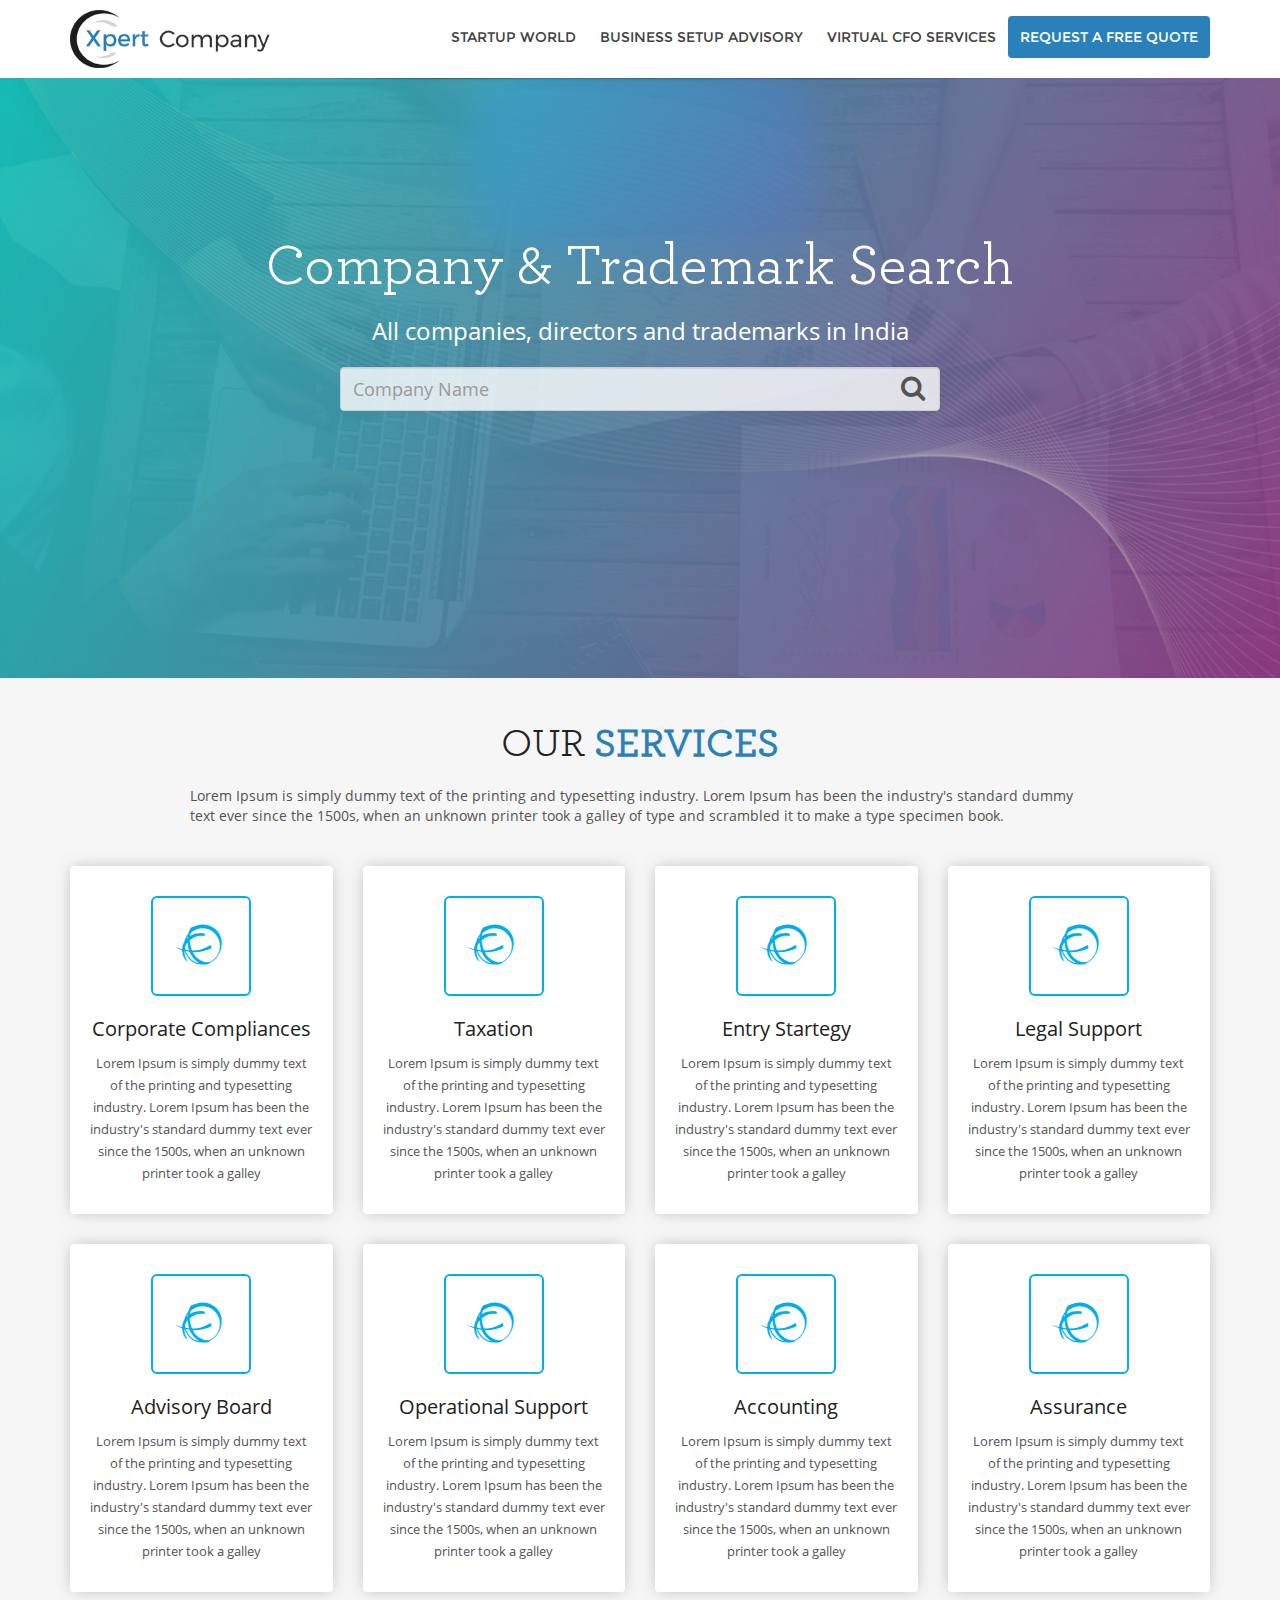
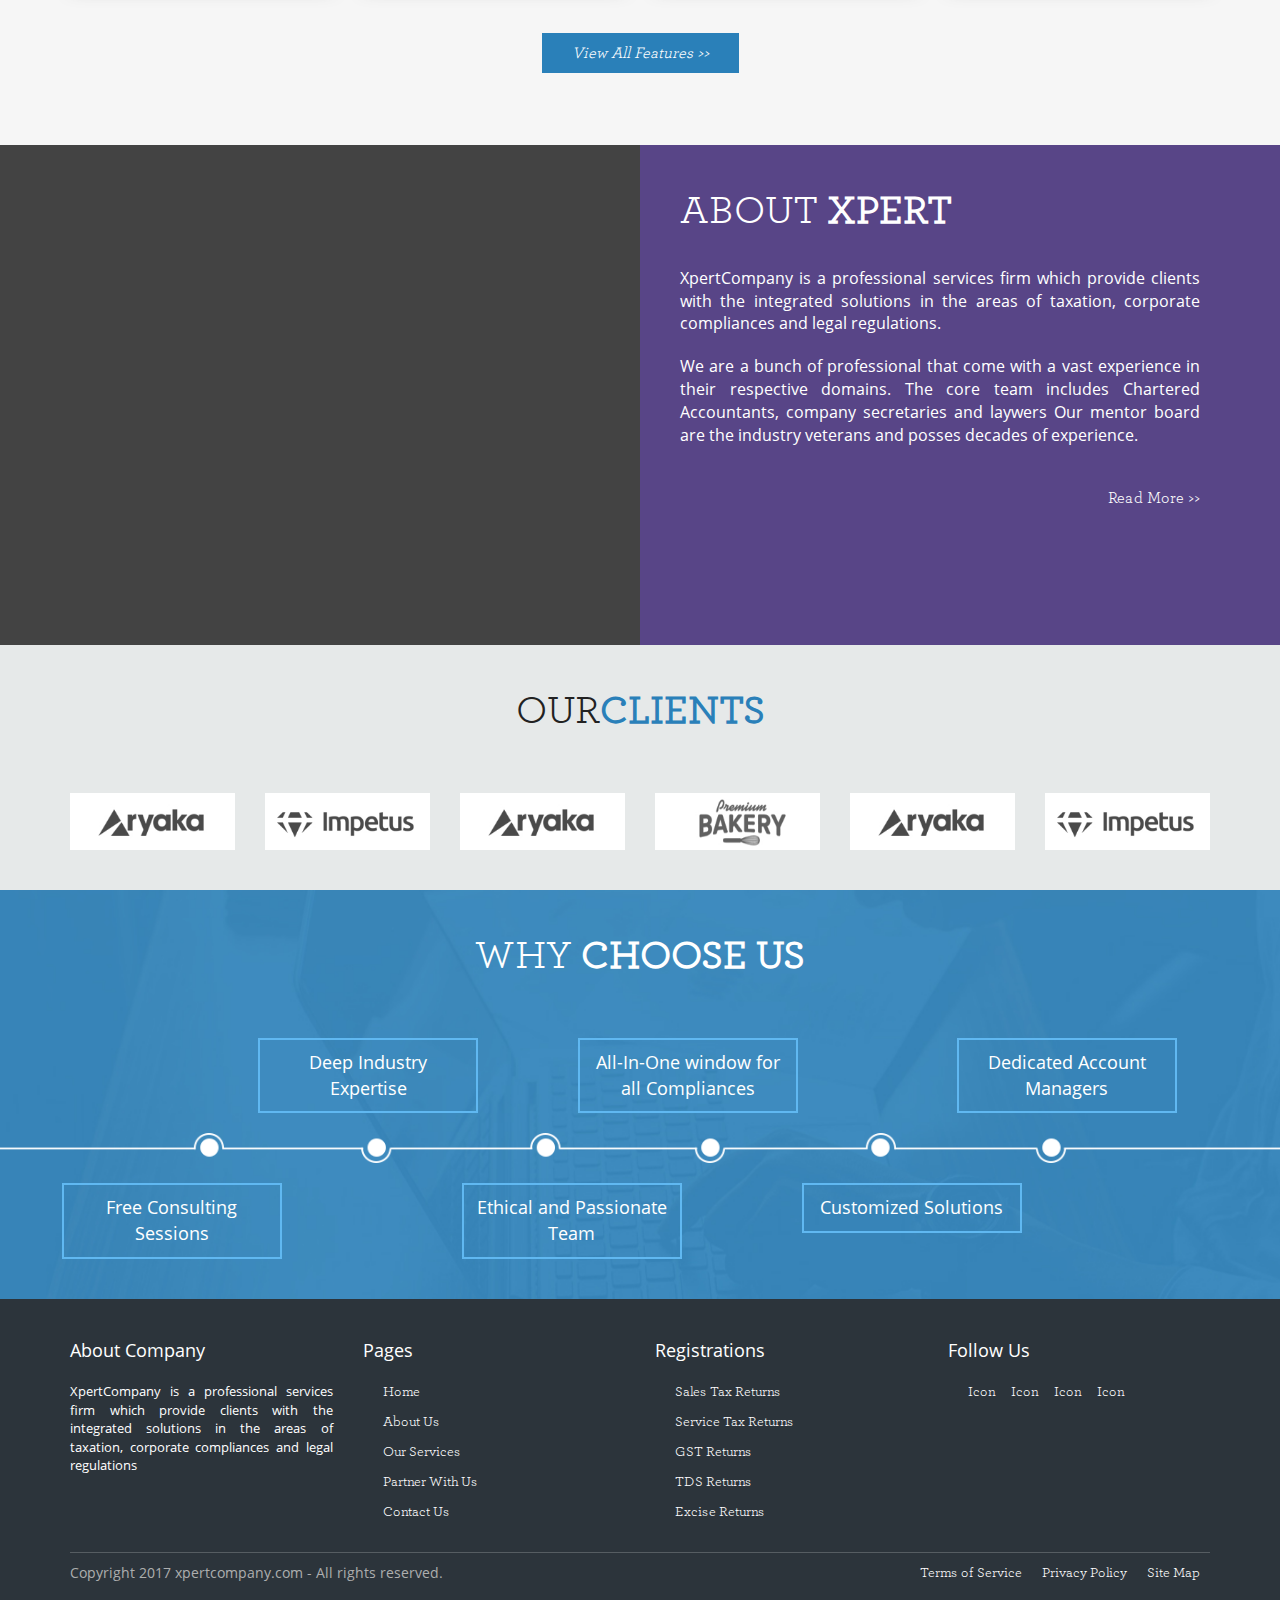
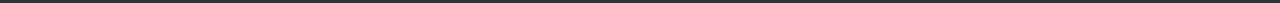
<file: index.html>
<!DOCTYPE html>
<html>

<head>
    <meta charset="utf-8">
    <meta http-equiv="X-UA-Compatible" content="IE=edge">
    <title>xpertcompany</title>
    <meta name="viewport" content="width=device-width, initial-scale=1">
    <link rel="stylesheet" href="https://maxcdn.bootstrapcdn.com/bootstrap/3.3.7/css/bootstrap.min.css">
    <link rel="stylesheet" href="https://maxcdn.bootstrapcdn.com/font-awesome/4.7.0/css/font-awesome.min.css">
    <script src="https://ajax.googleapis.com/ajax/libs/jquery/3.2.1/jquery.min.js"></script>
    <script src="https://maxcdn.bootstrapcdn.com/bootstrap/3.3.7/js/bootstrap.min.js"></script>
    
    <link rel="stylesheet" href="css/style.css">
    <link rel="stylesheet" href="css/fonts.css">
</head>

<body>
    <header>
        <div class="container">
            <div class="row">
                <div class="col-xs-9 col-sm-3 col-md-3">
                    <div class="logo">
                          <a href="index.html"><img src="images/logo-1.png"></a>
                    </div>
                </div>
                <div class="col-xs-3 col-sm-9 col-md-9">
                    <nav>
                        <ul>
                            <li><a href="#" class="request_quote">Request A Free Quote</a></li>
                            <li><a href="#">Virtual CFO Services</a></li>
                             <li><a href="#">Business Setup Advisory</a></li>
                            <li><a href="inner_page.html">Startup World</a></li>
                           
                            
                            
                        </ul>
                    </nav>
                </div>
            </div>
        </div>
    </header>
    <div class="main_banner banner_bg">
        <div class="container">
            <div class="banner_content_main">
                <div class="banner_content">
                    <h1>Company & Trademark Search</h1>
                    <h3>All companies, directors and trademarks in India</h3>
                    <div class="search_container">
                        <div class="search_midle">
                            <div class="form-group">
                                <input type="text" class="form-control search_input" placeholder="Company Name">
                                <button type="button" class="search_btn"><i class="fa fa-search" aria-hidden="true"></i>
</button>
                            </div>
                        </div>
                    </div>
                </div>
            </div>
        </div>
    </div>
    <div class="service_section">
        <div class="container">
            <div class="home_heading">
                <h2>Our <strong>Services</strong></h2>
                <span>Lorem Ipsum is simply dummy text of the printing and typesetting industry. Lorem Ipsum has been the industry's standard dummy text ever since the 1500s, when an unknown printer took a galley of type and scrambled it to make a type specimen book. </span>

            </div>
            <div class="row">
                <div class="col-xs-12 col-sm-4 col-md-3">
                    <div class="home_service_box">
                        <div class="service_icon">
                            <span><i class="fa fa-ravelry" aria-hidden="true"></i>
</span>
                        </div>
                        <h3>Corporate Compliances</h3>
                        <p>Lorem Ipsum is simply dummy text of the printing and typesetting industry. Lorem Ipsum has been the industry's standard dummy text ever since the 1500s, when an unknown printer took a galley</p>
                        <a href="#">Learn More</a>
                    </div>
                </div>
                <div class="col-xs-12 col-sm-4 col-md-3">
                    <div class="home_service_box">
                        <div class="service_icon">
                            <span><i class="fa fa-ravelry" aria-hidden="true"></i>
</span>
                        </div>
                        <h3>Taxation</h3>
                        <p>Lorem Ipsum is simply dummy text of the printing and typesetting industry. Lorem Ipsum has been the industry's standard dummy text ever since the 1500s, when an unknown printer took a galley</p>
                        <a href="#">Learn More</a>
                    </div>
                </div>
                <div class="col-xs-12 col-sm-4 col-md-3">
                    <div class="home_service_box">
                        <div class="service_icon">
                            <span><i class="fa fa-ravelry" aria-hidden="true"></i>
</span>
                        </div>
                        <h3>Entry Startegy</h3>
                        <p>Lorem Ipsum is simply dummy text of the printing and typesetting industry. Lorem Ipsum has been the industry's standard dummy text ever since the 1500s, when an unknown printer took a galley</p>
                        <a href="#">Learn More</a>
                    </div>
                </div>
                <div class="col-xs-12 col-sm-4 col-md-3">
                    <div class="home_service_box">
                        <div class="service_icon">
                            <span><i class="fa fa-ravelry" aria-hidden="true"></i>
</span>
                        </div>
                        <h3>Legal Support</h3>
                        <p>Lorem Ipsum is simply dummy text of the printing and typesetting industry. Lorem Ipsum has been the industry's standard dummy text ever since the 1500s, when an unknown printer took a galley</p>
                        <a href="#">Learn More</a>
                    </div>
                </div>
                <div class="col-xs-12 col-sm-4 col-md-3">
                    <div class="home_service_box">
                        <div class="service_icon">
                            <span><i class="fa fa-ravelry" aria-hidden="true"></i>
</span>
                        </div>
                        <h3>Advisory Board</h3>
                        <p>Lorem Ipsum is simply dummy text of the printing and typesetting industry. Lorem Ipsum has been the industry's standard dummy text ever since the 1500s, when an unknown printer took a galley</p>
                        <a href="#">Learn More</a>
                    </div>
                </div>
                <div class="col-xs-12 col-sm-4 col-md-3">
                    <div class="home_service_box">
                        <div class="service_icon">
                            <span><i class="fa fa-ravelry" aria-hidden="true"></i>
</span>
                        </div>
                        <h3>Operational Support</h3>
                        <p>Lorem Ipsum is simply dummy text of the printing and typesetting industry. Lorem Ipsum has been the industry's standard dummy text ever since the 1500s, when an unknown printer took a galley</p>
                        <a href="#">Learn More</a>
                    </div>
                </div>
                <div class="col-xs-12 col-sm-4 col-md-3">
                    <div class="home_service_box">
                        <div class="service_icon">
                            <span><i class="fa fa-ravelry" aria-hidden="true"></i>
</span>
                        </div>
                        <h3>Accounting</h3>
                        <p>Lorem Ipsum is simply dummy text of the printing and typesetting industry. Lorem Ipsum has been the industry's standard dummy text ever since the 1500s, when an unknown printer took a galley</p>
                        <a href="#">Learn More</a>
                    </div>
                </div>
                <div class="col-xs-12 col-sm-4 col-md-3">
                    <div class="home_service_box">
                        <div class="service_icon">
                            <span><i class="fa fa-ravelry" aria-hidden="true"></i>
</span>
                        </div>
                        <h3>Assurance</h3>
                        <p>Lorem Ipsum is simply dummy text of the printing and typesetting industry. Lorem Ipsum has been the industry's standard dummy text ever since the 1500s, when an unknown printer took a galley</p>
                        <a href="#">Learn More</a>
                    </div>
                </div>
            </div>
            <div class="row">
                <div class="col-xs-12">
                    <div class="all_features">
                        <a href="#">View All Features >></a>
                    </div>
                </div>
            </div>
        </div>
    </div>
    <div class="home_about_section">
        <div class="col-xs-12 col-sm-6 col-md-6 no_padding_left no_padding_right">
            <div class="about_video_home">
               <iframe width="420" height="500px" src="https://www.youtube.com/embed/0lJFbIVNC2M" frameborder="0" allowfullscreen>
</iframe>

            </div>

        </div>
        <div class="col-xs-12 col-sm-6 col-md-6 no_padding_left no_padding_right">
            <div class="about_content_home">
                <h2>About <strong>XPERT</strong></h2>
                <p>XpertCompany is a professional services firm which provide clients with the integrated solutions in the areas of taxation, corporate compliances and legal regulations. </p>
                <p>We are a bunch of professional that come with a vast experience in their respective domains. The core team includes Chartered Accountants, company secretaries and laywers Our mentor board are the industry veterans and posses decades of experience. </p>
                
                <a href="#"> Read More >></a>
            </div>
        </div>
    </div>
    <div class="our_clients">
        <div class="container">
            <div class="home_heading">
                <h2>Our<strong>Clients</strong></h2>
            </div>
            <div class="row">
                <div class="col-xs-12 col-sm-2">
                    <div class="home_client">
                        <img src="images/cl3.jpg">
                    </div>
                </div>
                <div class="col-xs-12 col-sm-2">
                    <div class="home_client">
                      <img src="images/cl2.jpg">
                    </div>
                </div>
                <div class="col-xs-12 col-sm-2">
                    <div class="home_client">
                        <img src="images/cl3.jpg">
                    </div>
                </div>
                <div class="col-xs-12 col-sm-2">
                    <div class="home_client">
                       <img src="images/cl4.jpg">
                    </div>
                </div>
                <div class="col-xs-12 col-sm-2">
                    <div class="home_client">
                        <img src="images/cl3.jpg">
                    </div>
                </div>
                <div class="col-xs-12 col-sm-2">
                    <div class="home_client">
                      <img src="images/cl2.jpg">
                    </div>
                </div>
            </div>
        </div>
    </div>
    <div class="why_choose">
        <div class="container">
            <div class="home_heading white_text">
                <h2>Why <strong>Choose US</strong></h2>
            </div>
        </div>
        <div class="col-xs-12 col-sm-4 col-md-5">
            <div class="choose_content_top">
               Deep Industry Expertise</div>
        </div>
        <div class="col-xs-12 col-sm-4 col-md-3">
            <div class="choose_content_top">
                All-In-One window for all Compliances</div>
        </div>
        <div class="col-xs-12 col-sm-4 col-md-4">
            <div class="choose_content_top_last">
                Dedicated Account Managers</div>
        </div>
        <div class="choose_img">
            <img src="images/choose_line.png">
        </div>
        <div class="col-xs-12 col-sm-4 col-md-4">
            <div class="choose_content_bottom">
              Free Consulting Sessions</div>
        </div>
        <div class="col-xs-12 col-sm-4 col-md-3">
            <div class="choose_content_bottom_second">
                Ethical and Passionate Team</div>
        </div>
        <div class="col-xs-12 col-sm-4 col-md-5">
            <div class="choose_content_bottom_last">
               Customized Solutions</div>
        </div>

    </div>
    <footer>
        <div class="container">
            <div class="row">
                <div class="col-xs-12 col-sm-3">
                    <div class="about_footer">
                        <h3>About Company</h3>
                        <p>XpertCompany is a professional services firm which provide clients with the integrated solutions in the areas of taxation, corporate compliances and legal regulations</p>
                    </div>
                </div>
                <div class="col-xs-12 col-sm-3">
                    <div class="about_footer">
                        <h3>Pages</h3>
                        <ul>
                            <li><a href="#">Home</a></li>
                            <li><a href="#">About Us</a></li>
                            <li><a href="#">Our Services</a></li>
                            <li><a href="#">Partner With Us</a></li>
                            <li><a href="#">Contact Us</a></li>
                        </ul>

                    </div>
                </div>
                <div class="col-xs-12 col-sm-3">
                    <div class="about_footer">
                        <h3>Registrations</h3>
                        <ul>
                            <li><a href="#">Sales Tax Returns</a></li>
                            <li><a href="#">Service Tax Returns</a></li>
                            <li><a href="#">GST Returns</a></li>
                            <li><a href="#">TDS Returns</a></li>
                            <li><a href="#">Excise Returns</a></li>
                        </ul>

                    </div>
                </div>
 <div class="col-xs-12 col-sm-3">
                <div class="footer_social">
                    <h3>Follow Us</h3>
                    <ul>
                        <li><a href="#">Icon</a></li>
                        <li><a href="#">Icon</a></li>
                        <li><a href="#">Icon</a></li>
                        <li><a href="#">Icon</a></li>
                    </ul>

                </div>
            </div>
            </div>
<div class="footer_copyright">
            <div class="row">
                <div class="col-xs-12 col-sm-6">
                    <p>Copyright 2017 xpertcompany.com - All rights reserved.</p>
                </div>
                <div class="col-xs-12 col-sm-6">
                   <a href="#">Site Map</a>
                    <a href="#">Privacy Policy</a>
                    <a href="#">Terms of Service</a>
                </div>

            </div>

        </div>
           
        </div>
        

    </footer>
<style>
    .about_video_home iframe{
        height: 500px;
    width: 100% !important;
    }
    
    </style>
</body>

</html>
</file>
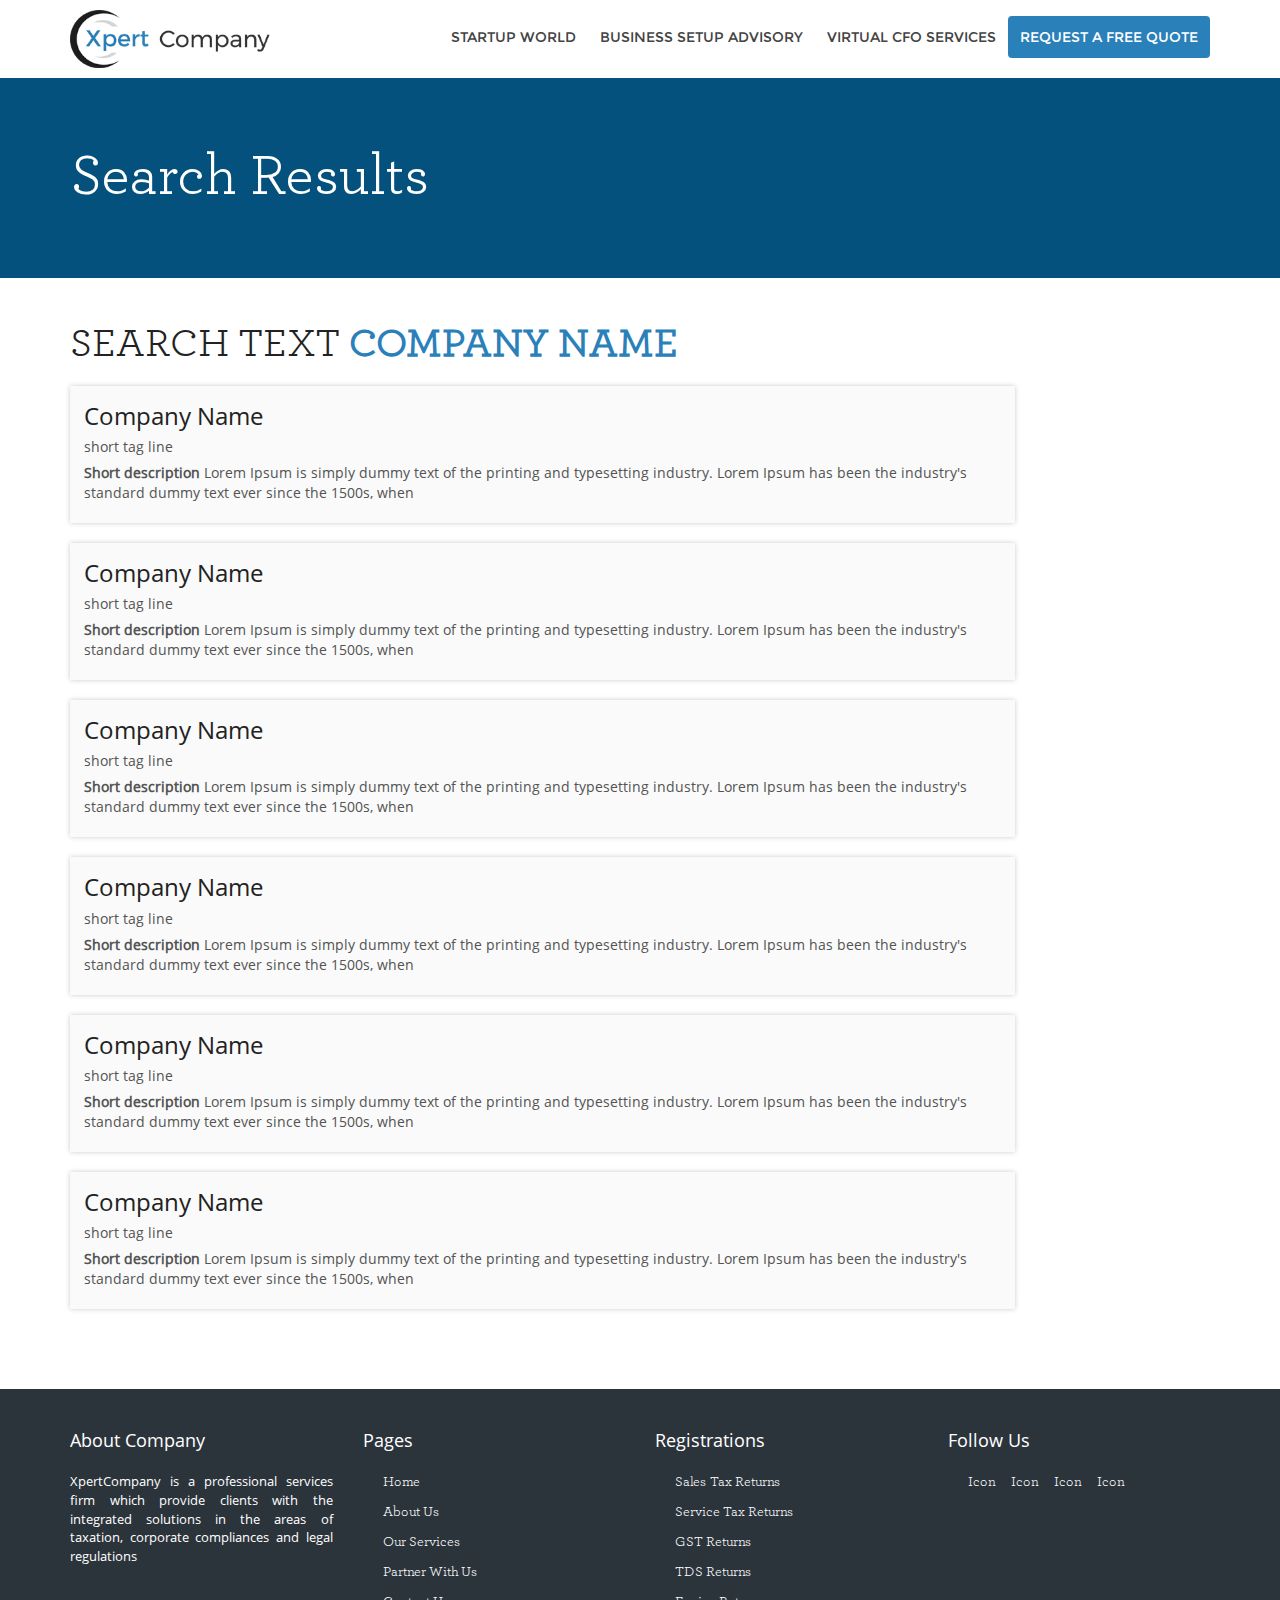
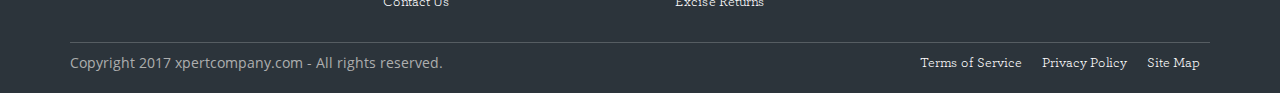
<file: contact-us.html>
<!DOCTYPE html>
<html>

<head>
    <meta charset="utf-8">
    <meta http-equiv="X-UA-Compatible" content="IE=edge">
    <title>xpertcompany</title>
    <meta name="viewport" content="width=device-width, initial-scale=1">
    <link rel="stylesheet" href="https://maxcdn.bootstrapcdn.com/bootstrap/3.3.7/css/bootstrap.min.css">
    <link rel="stylesheet" href="https://maxcdn.bootstrapcdn.com/font-awesome/4.7.0/css/font-awesome.min.css">
    <script src="https://ajax.googleapis.com/ajax/libs/jquery/3.2.1/jquery.min.js"></script>
    <script src="https://maxcdn.bootstrapcdn.com/bootstrap/3.3.7/js/bootstrap.min.js"></script>

    <link rel="stylesheet" href="css/style.css">
    <link rel="stylesheet" href="css/fonts.css">
</head>

<body>
    <header>
        <div class="container">
            <div class="row">
                <div class="col-xs-9 col-sm-3 col-md-3">
                    <div class="logo">
                        <a href="index.html"><img src="images/logo-1.png"></a>
                    </div>
                </div>
                <div class="col-xs-3 col-sm-9 col-md-9">
                    <nav>
                        <ul>
                            <li><a href="#" class="request_quote">Request A Free Quote</a></li>
                            <li><a href="#">Virtual CFO Services</a></li>
                            <li><a href="#">Business Setup Advisory</a></li>
                            <li><a href="inner_page.html">Startup World</a></li>



                        </ul>
                    </nav>

                </div>

            </div>

        </div>
    </header>
    <div class="inner_banner">
        <div class="container">
            <div class="banner_content_main">
                <div class="banner_content">
                    <h2>Search Results</h2>
                </div>
            </div>
        </div>
    </div>
    <div class="inner_body_main">


        <div class="container">
            <div class="inner_heading_left">
                <h2>Search Text <strong>Company Name</strong></h2>
            </div>
            <div class="row">
                <div class="col-xs-12 col-sm-10">
                    <div class="search_not_found" style="display:none;">Sorry, no company found your search. Please try again.</div>
                    <div class="search_result_list">
                        <ul>
                            <li>
                                <h3>Company Name</h3>
                                <span>short tag line</span>
                                <p><strong>Short description</strong> Lorem Ipsum is simply dummy text of the printing and typesetting industry. Lorem Ipsum has been the industry's standard dummy text ever since the 1500s, when</p>

                            </li>
                            <li>
                                <h3>Company Name</h3>
                                <span>short tag line</span>
                                <p><strong>Short description</strong> Lorem Ipsum is simply dummy text of the printing and typesetting industry. Lorem Ipsum has been the industry's standard dummy text ever since the 1500s, when</p>

                            </li>
                            <li>
                                <h3>Company Name</h3>
                                <span>short tag line</span>
                                <p><strong>Short description</strong> Lorem Ipsum is simply dummy text of the printing and typesetting industry. Lorem Ipsum has been the industry's standard dummy text ever since the 1500s, when</p>

                            </li>
                            <li>
                                <h3>Company Name</h3>
                                <span>short tag line</span>
                                <p><strong>Short description</strong> Lorem Ipsum is simply dummy text of the printing and typesetting industry. Lorem Ipsum has been the industry's standard dummy text ever since the 1500s, when</p>

                            </li>
                            <li>
                                <h3>Company Name</h3>
                                <span>short tag line</span>
                                <p><strong>Short description</strong> Lorem Ipsum is simply dummy text of the printing and typesetting industry. Lorem Ipsum has been the industry's standard dummy text ever since the 1500s, when</p>

                            </li>
                            <li>
                                <h3>Company Name</h3>
                                <span>short tag line</span>
                                <p><strong>Short description</strong> Lorem Ipsum is simply dummy text of the printing and typesetting industry. Lorem Ipsum has been the industry's standard dummy text ever since the 1500s, when</p>

                            </li>


                        </ul>


                    </div>
                </div>

            </div>

        </div>
    </div>
    <footer>
        <div class="container">
            <div class="row">
                <div class="col-xs-12 col-sm-3">
                    <div class="about_footer">
                        <h3>About Company</h3>
                        <p>XpertCompany is a professional services firm which provide clients with the integrated solutions in the areas of taxation, corporate compliances and legal regulations </p>
                    </div>
                </div>
                <div class="col-xs-12 col-sm-3">
                    <div class="about_footer">
                        <h3>Pages</h3>
                        <ul>
                            <li><a href="#">Home</a></li>
                            <li><a href="#">About Us</a></li>
                            <li><a href="#">Our Services</a></li>
                            <li><a href="#">Partner With Us</a></li>
                            <li><a href="#">Contact Us</a></li>
                        </ul>

                    </div>
                </div>
                <div class="col-xs-12 col-sm-3">
                    <div class="about_footer">
                        <h3>Registrations</h3>
                        <ul>
                            <li><a href="#">Sales Tax Returns</a></li>
                            <li><a href="#">Service Tax Returns</a></li>
                            <li><a href="#">GST Returns</a></li>
                            <li><a href="#">TDS Returns</a></li>
                            <li><a href="#">Excise Returns</a></li>
                        </ul>

                    </div>
                </div>
                <div class="col-xs-12 col-sm-3">
                    <div class="footer_social">
                        <h3>Follow Us</h3>
                        <ul>
                            <li><a href="#">Icon</a></li>
                            <li><a href="#">Icon</a></li>
                            <li><a href="#">Icon</a></li>
                            <li><a href="#">Icon</a></li>
                        </ul>

                    </div>
                </div>
            </div>
            <div class="footer_copyright">
                <div class="row">
                    <div class="col-xs-12 col-sm-6">
                        <p>Copyright 2017 xpertcompany.com - All rights reserved.</p>
                    </div>
                    <div class="col-xs-12 col-sm-6">
                        <a href="#">Site Map</a>
                        <a href="#">Privacy Policy</a>
                        <a href="#">Terms of Service</a>
                    </div>

                </div>

            </div>
        </div>




    </footer>

</body>

</html>
</file>
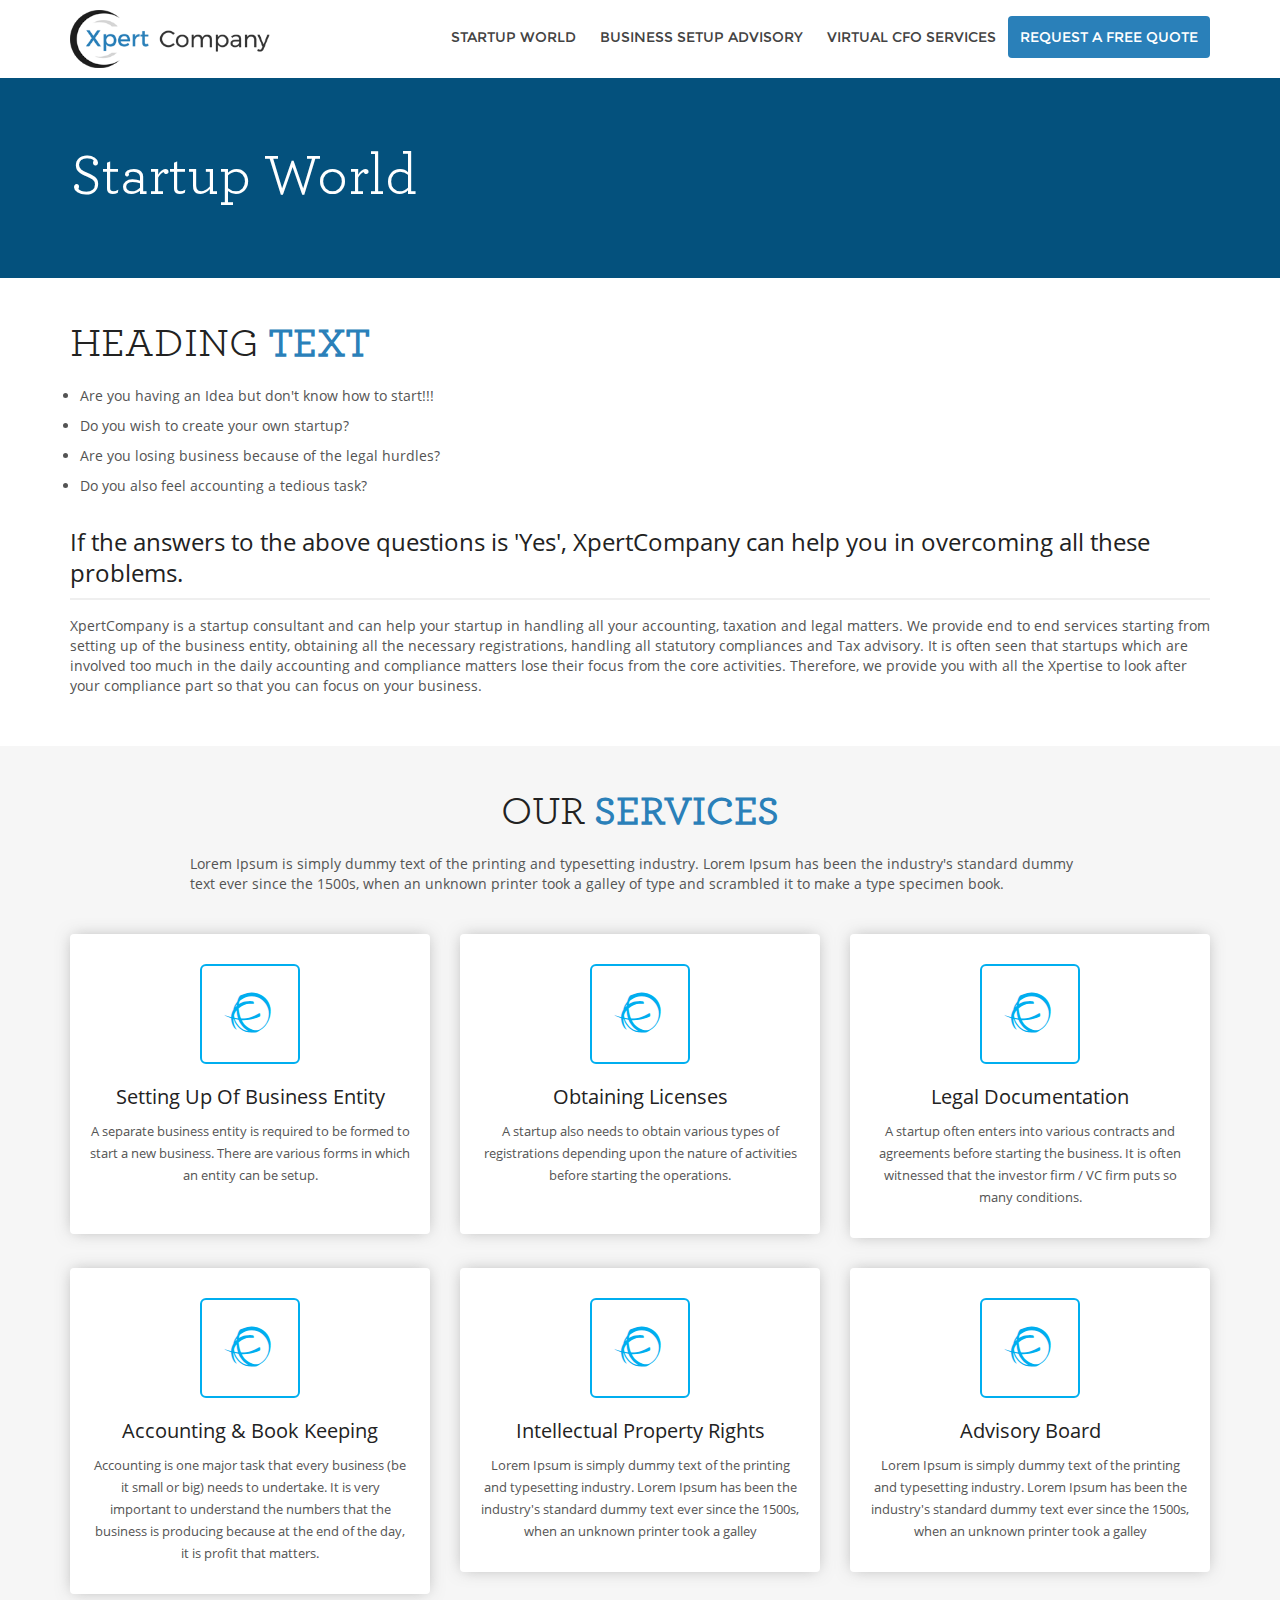
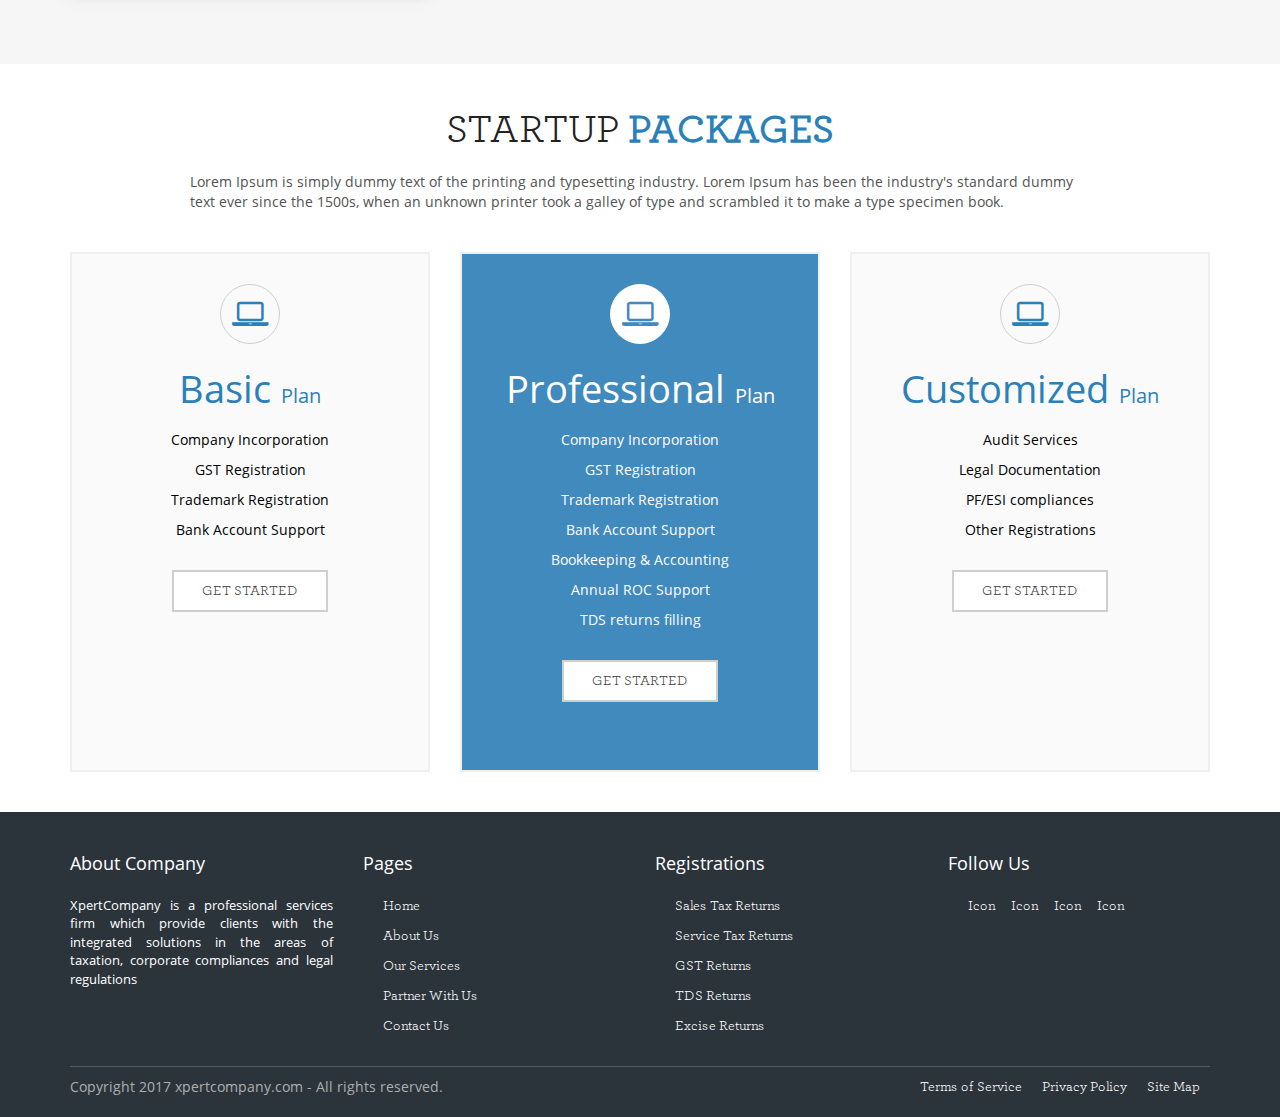
<file: inner_page.html>
<!DOCTYPE html>
<html>

<head>
    <meta charset="utf-8">
    <meta http-equiv="X-UA-Compatible" content="IE=edge">
    <title>xpertcompany</title>
    <meta name="viewport" content="width=device-width, initial-scale=1">
    <link rel="stylesheet" href="https://maxcdn.bootstrapcdn.com/bootstrap/3.3.7/css/bootstrap.min.css">
    <link rel="stylesheet" href="https://maxcdn.bootstrapcdn.com/font-awesome/4.7.0/css/font-awesome.min.css">
    <script src="https://ajax.googleapis.com/ajax/libs/jquery/3.2.1/jquery.min.js"></script>
    <script src="https://maxcdn.bootstrapcdn.com/bootstrap/3.3.7/js/bootstrap.min.js"></script>

    <link rel="stylesheet" href="css/style.css">
    <link rel="stylesheet" href="css/fonts.css">
</head>

<body>
    <header>
        <div class="container">
            <div class="row">
                <div class="col-xs-9 col-sm-3 col-md-3">
                    <div class="logo">
                        <a href="index.html"><img src="images/logo-1.png"></a>
                    </div>
                </div>
                <div class="col-xs-3 col-sm-9 col-md-9">
                    <nav>
                        <ul>
                            <li><a href="#" class="request_quote">Request A Free Quote</a></li>
                            <li><a href="#">Virtual CFO Services</a></li>
                             <li><a href="#">Business Setup Advisory</a></li>
                            <li><a href="inner_page.html">Startup World</a></li>
                           
                            
                            
                        </ul>
                    </nav>

                </div>

            </div>

        </div>
    </header>
    <div class="inner_banner">
        <div class="container">
            <div class="banner_content_main">
                <div class="banner_content">
                    <h2>Startup World</h2>
                </div>
            </div>
        </div>
    </div>
    <div class="inner_body_main">


        <div class="container">
            <div class="inner_heading_left">
                <h2>Heading <strong>Text</strong></h2>
            </div>
            <div class="inner_list">
                <ul>
                    <li>Are you having an Idea but don't know how to start!!!</li>
                    <li>Do you wish to create your own startup?</li>
                    <li>Are you losing business because of the legal hurdles?</li>
                    <li>Do you also feel accounting a tedious task?</li>
                </ul>

            </div>
            <div class="inner_body_content">
                <h3>If the answers to the above questions is 'Yes', XpertCompany can help you in overcoming all these problems.</h3>
                <p>XpertCompany is a startup consultant and can help your startup in handling all your accounting, taxation and legal matters. We provide end to end services starting from setting up of the business entity, obtaining all the necessary registrations, handling all statutory compliances and Tax advisory. It is often seen that startups which are involved too much in the daily accounting and compliance matters lose their focus from the core activities. Therefore, we provide you with all the Xpertise to look after your compliance part so that you can focus on your business.</p>
            </div>
        </div>
        <div class="service_section">
            <div class="container">
                <div class="home_heading">
                    <h2>Our <strong>Services</strong></h2>
                    <span>Lorem Ipsum is simply dummy text of the printing and typesetting industry. Lorem Ipsum has been the industry's standard dummy text ever since the 1500s, when an unknown printer took a galley of type and scrambled it to make a type specimen book. </span>

                </div>
                <div class="row">
                    <div class="col-xs-12 col-sm-4 col-md-4">
                        <div class="home_service_box ">
                            <div class="service_icon">
                                <span><i class="fa fa-ravelry" aria-hidden="true"></i>
</span>
                            </div>
                            <h3>Setting Up Of Business Entity</h3>
                            <p>A separate business entity is required to be formed to start a new business. There are various forms in which an entity can be setup. </p>
                            <a href="#">Learn More</a>
                        </div>
                    </div>

                    <div class="col-xs-12 col-sm-4 col-md-4">
                        <div class="home_service_box">
                            <div class="service_icon">
                                <span><i class="fa fa-ravelry" aria-hidden="true"></i>
</span>
                            </div>
                            <h3>Obtaining Licenses</h3>
                            <p>A startup also needs to obtain various types of registrations depending upon the nature of activities before starting the operations.</p>
                            <a href="#">Learn More</a>
                        </div>
                    </div>
                    <div class="col-xs-12 col-sm-4 col-md-4">
                        <div class="home_service_box">
                            <div class="service_icon">
                                <span><i class="fa fa-ravelry" aria-hidden="true"></i>
</span>
                            </div>
                            <h3>Legal Documentation</h3>
                            <p>A startup often enters into various contracts and agreements before starting the business. It is often witnessed that the investor firm / VC firm puts so many conditions.</p>
                            <a href="#">Learn More</a>
                        </div>
                    </div>
                    <div class="col-xs-12 col-sm-4 col-md-4">
                        <div class="home_service_box">
                            <div class="service_icon">
                                <span><i class="fa fa-ravelry" aria-hidden="true"></i>
</span>
                            </div>
                            <h3>Accounting & Book Keeping</h3>
                            <p>Accounting is one major task that every business (be it small or big) needs to undertake. It is very important to understand the numbers that the business is producing because at the end of the day, it is profit that matters.</p>
                            <a href="#">Learn More</a>
                        </div>
                    </div>
                    <div class="col-xs-12 col-sm-4 col-md-4">
                        <div class="home_service_box">
                            <div class="service_icon">
                                <span><i class="fa fa-ravelry" aria-hidden="true"></i>
</span>
                            </div>
                            <h3>Intellectual Property Rights</h3>
                            <p>Lorem Ipsum is simply dummy text of the printing and typesetting industry. Lorem Ipsum has been the industry's standard dummy text ever since the 1500s, when an unknown printer took a galley</p>
                            <a href="#">Learn More</a>
                        </div>
                    </div>
                    <div class="col-xs-12 col-sm-4 col-md-4">
                        <div class="home_service_box">
                            <div class="service_icon">
                                <span><i class="fa fa-ravelry" aria-hidden="true"></i>
</span>
                            </div>
                            <h3>Advisory Board</h3>
                            <p>Lorem Ipsum is simply dummy text of the printing and typesetting industry. Lorem Ipsum has been the industry's standard dummy text ever since the 1500s, when an unknown printer took a galley</p>
                            <a href="#">Learn More</a>
                        </div>
                    </div>

                </div>
                <!--<div class="row">
                    <div class="col-xs-12">
                        <div class="all_features">
                            <a href="#">View All Features >></a>
                        </div>
                    </div>
                </div>-->
            </div>
        </div>
        <div class="package_section">

            <div class="container">
                <div class="home_heading">
                    <h2>STARTUP <strong>Packages</strong></h2>
                    <span>Lorem Ipsum is simply dummy text of the printing and typesetting industry. Lorem Ipsum has been the industry's standard dummy text ever since the 1500s, when an unknown printer took a galley of type and scrambled it to make a type specimen book. </span>
                </div>
                <div class="package_main">
                    <div class="row">
                        <div class="col-xs-12 col-sm-4 col-md-4">
                            <div class="package_box">
                                <div class="package_icon">
                                    <div class="package_icon_main">
                                        <span><i class="fa fa-laptop" aria-hidden="true"></i>
</span>
                                    </div>
                                </div>
                                <div class="package_heading">
                                    <h2>Basic<span>Plan</span></h2>
                                </div>
                                <div class="package_content">
                                    <ul>
                                        <li>Company Incorporation</li>
                                        <li>GST Registration</li>
                                        <li>Trademark Registration</li>
                                        <li>Bank Account Support</li>
                                    </ul>
                                    <a href="#">Get Started</a>
                                </div>
                            </div>
                        </div>
                        <div class="col-xs-12 col-sm-4 col-md-4">
                            <div class="package_box blue_box">
                                <div class="package_icon">
                                    <div class="package_icon_main">
                                        <span><i class="fa fa-laptop" aria-hidden="true"></i>
</span>
                                    </div>
                                </div>
                                <div class="package_heading">
                                    <h2>Professional<span>Plan</span></h2>
                                </div>
                                <div class="package_content">
                                    <ul>
                                        <li>Company Incorporation</li>
                                        <li>GST Registration</li>
                                        <li>Trademark Registration</li>
                                        <li>Bank Account Support</li>
                                         <li>Bookkeeping & Accounting</li>
                                         <li>Annual ROC Support</li>
                                         <li>TDS returns filling</li>
                                        
                                        
                                    </ul>
                                    <a href="#">Get Started</a>
                                </div>
                            </div>
                        </div>
                        <div class="col-xs-12 col-sm-4 col-md-4">
                            <div class="package_box">
                                <div class="package_icon">
                                    <div class="package_icon_main">
                                        <span><i class="fa fa-laptop" aria-hidden="true"></i>
</span>
                                    </div>
                                </div>
                                <div class="package_heading">
                                    <h2>Customized<span>Plan</span></h2>
                                </div>
                                <div class="package_content">
                                    <ul>
                                        <li>Audit Services</li>
                                        <li>Legal Documentation</li>
                                        <li>PF/ESI compliances</li>
                                        <li>Other Registrations</li>
                                    </ul>
                                    <a href="#">Get Started</a>
                                </div>
                            </div>
                        </div>
                    </div>
                </div>


            </div>


        </div>


    </div>
    <footer>
        <div class="container">
            <div class="row">
                <div class="col-xs-12 col-sm-3">
                    <div class="about_footer">
                        <h3>About Company</h3>
                        <p>XpertCompany is a professional services firm which provide clients with the integrated solutions in the areas of taxation, corporate compliances and legal regulations </p>
                    </div>
                </div>
                <div class="col-xs-12 col-sm-3">
                    <div class="about_footer">
                        <h3>Pages</h3>
                        <ul>
                            <li><a href="#">Home</a></li>
                            <li><a href="#">About Us</a></li>
                            <li><a href="#">Our Services</a></li>
                            <li><a href="#">Partner With Us</a></li>
                            <li><a href="#">Contact Us</a></li>
                        </ul>

                    </div>
                </div>
                <div class="col-xs-12 col-sm-3">
                    <div class="about_footer">
                        <h3>Registrations</h3>
                        <ul>
                            <li><a href="#">Sales Tax Returns</a></li>
                            <li><a href="#">Service Tax Returns</a></li>
                            <li><a href="#">GST Returns</a></li>
                            <li><a href="#">TDS Returns</a></li>
                            <li><a href="#">Excise Returns</a></li>
                        </ul>

                    </div>
                </div>
                <div class="col-xs-12 col-sm-3">
                    <div class="footer_social">
                        <h3>Follow Us</h3>
                        <ul>
                            <li><a href="#">Icon</a></li>
                            <li><a href="#">Icon</a></li>
                            <li><a href="#">Icon</a></li>
                            <li><a href="#">Icon</a></li>
                        </ul>

                    </div>
                </div>
            </div>
            <div class="footer_copyright">
                <div class="row">
                    <div class="col-xs-12 col-sm-6">
                        <p>Copyright 2017 xpertcompany.com - All rights reserved.</p>
                    </div>
                    <div class="col-xs-12 col-sm-6">
                        <a href="#">Site Map</a>
                        <a href="#">Privacy Policy</a>
                        <a href="#">Terms of Service</a>
                    </div>

                </div>

            </div>
        </div>




    </footer>

</body>

</html>
</file>
<file: css/style.css>
html {
    background: #e6e9e9;
    -webkit-font-smoothing: antialiased;
}
body {
    background: #fff;
    box-shadow: 0 0 2px rgba(0, 0, 0, 0.06);
    color: #545454;
    font-family: "Open Sans";
    font-size: 14px;
    margin: 0;
    max-width: 100%;
    padding: 0;
    font-weight: normal;
}
h1,
h2,
h3,
h4,
h5,
h6 {
    color: #222;
    font-weight: 300;
    line-height: 1.3;
    font-family: "Open Sans";
}
h2 {
    margin-top: 1.3em;
}
a {
    color: #0083e8;
    font-family: "Archer-Book";
}
li {
    list-style: none;
}
b,
strong {
    font-weight: 600;
}
header {
    padding: 0;
    margin: 0;
    width: 100%;
    float: left;
    min-height: 70px;
    background: #fff;
}
nav {
    float: right;
    width: 100%;
    padding: 7px 0 0 0;
    margin: 0;
}
nav ul {
    width: 100%;
    float: right;
    padding: 0;
    margin: 0;
}
nav ul li {
    float: right;
    margin: 20px 0 0 0;
    padding: 0;
    color: #434343;
}
nav a {
    padding: 12px 12px;
    font-family: "Montserrat Regular";
    text-transform: uppercase;
    color: #434343;
}
.request_quote {
    color: #fff;
    background: #2a80b9;
    border-radius: 4px;
}
.request_quote:hover {
    color: #fff;
}
.main_banner {
    width: 100%;
    float: left;
    padding: 0;
    margin: 0;
    height: 600px;
    background: #424242 url("../images/bg.jpg") no-repeat scroll left top / cover;
    overflow: hidden;
}
.logo {
    width: 200px;
    float: left;
    padding: 10px 0;
    margin: 0;
}
.logo img {
    width: 100%;
    float: left;
}
.banner_content_main {
    width: 100%;
    float: left;
    padding: 0;
    height: 500px;
    margin: 0;
    display: table;
}
.banner_content {
    display: table-cell;
    vertical-align: middle;
    width: 100%;
    text-align: center;
}
.banner_content h1 {
    width: 100%;
    float: left;
    padding: 0;
    margin: 0;
    font-size: 58px;
    font-weight: normal;
    color: #fff;
    text-align: caplitize;
    font-family: "Archer-Book";
}
.banner_content h3 {
    width: 100%;
    float: left;
    padding: 10px 0 20px 0;
    margin: 0;
    color: #fff;
    font-weight: normal;
}
.search_container {
    width: 100%;
    float: left;
    padding: 0;
    margin: 0;
}
.search_midle {
    width: 600px;
    margin: 0 auto;
    position: relative;
}
.search_btn {
    position: absolute;
    right: 0;
    top: 0px;
    font-size: 26px;
    padding: 2px 15px;
    background: none;
    border: none;
}
.search_input {
    width: 100%;
    height: 44px !important;
    font-size: 18px;
    background: rgba(255, 255, 255, 0.8);
}
.service_section {
    width: 100%;
    float: left;
    padding: 40px 0;
    margin: 0;
    background: #f6f6f6;
}
.home_heading {
    width: 100%;
    float: left;
    padding: 0 0 40px 0;
    margin: 0;
}
.home_heading h2 {
    width: 100%;
    float: left;
    padding: 0 0 16px 0;
    font-size: 40px;
    text-transform: uppercase;
    margin: 0;
    text-align: center;
    font-family: "Archer-Book";
}
.home_heading span {
    width: 100%;
    padding: 0 120px;
    float: left;
    margin: 0;
}
.home_heading strong {
    font-weight: bold;
    color: #2a80b9;
}
.home_service_box {
    width: 100%;
    text-align: center;
    padding: 10px;
    min-height: 300px;
    margin: 0;
    background: #fff;
}
.service_icon {
    text-align: center;
    width: 100%;
    float: left;
    padding: 30px 0 20px;
}
.service_icon span {
    font-size: 40px;
    text-align: center;
    margin: 0 auto;
    width: 100px;
    height: 100px;
    position: relative;
}
.home_service_box {
    width: 100%;
    float: left;
    padding: 0;
    border-radius: 4px;
    margin: 0 0 30px 0;
    -webkit-box-shadow: 0px 0px 16px -3px rgba(102, 102, 102, 0.50);
    -moz-box-shadow: 0px 0px 16px -3px rgba(102, 102, 102, 0.50);
    box-shadow: 0px 0px 16px -3px rgba(102, 102, 102, 0.50);
}
.service_icon i {
    border: 2px solid #00aeef;
    width: 100px;
    height: 100px;
    padding: 27px 6px 0 0px;
    border-radius: 6px;
    color: #00aeef;
}
.home_service_box h3 {
    font-size: 20px;
    float: left;
    text-align: center;
    font-weight: normal;
    padding: 0 0 10px 0;
    margin: 0;
    width: 100%;
}
.home_service_box p {
    font-size: 13px;
    line-height: 22px;
    padding: 0 20px 20px 20px;
    float: left;
}
.all_features {
    text-align: center;
    width: 100%;
    padding: 20px 0;
    margin: 0 0 20px 0;
}
.all_features a {
    padding: 12px 30px;
    color: #fff;
    font-style: italic;
    color: #fff;
    background: #2a80b9;
    font-size: 16px;
}
.home_service_box a {
    display: none;
}
.home_about_section {
    width: 100%;
    background: #584587;
    float: left;
    padding: 0;
}
.about_content_home {
    padding: 40px 80px 40px 40px;
    width: 100%;
    float: left;
    color: #fff;
}
.about_content_home h2 {
    font-size: 40px;
    margin: 0 0 30px 0;
    text-transform: uppercase;
    color: #fff;
    font-family: "Archer-Book";
}
.about_content_home strong {
    font-weight: bold;
}
.about_content_home p {
    width: 100%;
    float: left;
    text-align: justify;
    font-size: 16px;
    margin: 0 0 20px 0;
}
.about_content_home a {
    color: #fff;
    float: right;
    margin: 20px 0 0 0;
    font-size: 16px;
}
.about_video_home {
    width: 100%;
    height: 500px;
    background: #434343;
    padding: 0;
    margin: 0;
    float: left;
}
.no_padding_left {
    padding-left: 0 !important;
}
.no_padding_right {
    padding-right: 0 !important;
}
.our_clients {
    width: 100%;
    float: left;
    padding: 40px 0;
    margin: 0;
}
.home_client {
    width: 100%;
    float: left;
    padding: 0;
    margin: 0;
}
.home_client img {
    width: 100%;
}
.why_choose {
    width: 100%;
    float: left;
    padding: 40px 0;
    margin: 0;
    background: #424242 url("../images/choose_bg.jpg") no-repeat scroll left top / cover;
    overflow: hidden;
}
.white_text h2 {
    color: #fff !important;
}
.white_text strong {
    color: #fff !important;
}
.choose_img {
    width: 100%;
    float: left;
    padding: 20px 0;
    margin: 0;
}
.choose_img img {
    width: 100%;
}
.choose_content_top {
    border: 2px solid #60b8f1;
    color: #fff;
    float: right;
    font-size: 18px;
    margin: 0 40px 0 0;
    padding: 10px;
    text-align: center;
    width: 220px;
}
.choose_content_top_last {
    border: 2px solid #60b8f1;
    border: 2px solid #60b8f1;
    color: #fff;
    font-size: 18px;
    margin: 0 auto;
    padding: 10px;
    text-align: center;
    width: 220px;
}
.choose_content_bottom {
    border: 2px solid #60b8f1;
    color: #fff;
    float: right;
    font-size: 18px;
    margin: 0 130px 0 0;
    padding: 10px;
    text-align: center;
    width: 220px;
}
.choose_content_bottom_second {
    border: 2px solid #60b8f1;
    color: #fff;
    float: left;
    font-size: 18px;
    margin: 0 0 0 20px;
    padding: 10px;
    text-align: center;
    width: 220px;
}
.choose_content_bottom_last {
    border: 2px solid #60b8f1;
    color: #fff;
    float: left;
    font-size: 18px;
    margin: 0 0 0 40px;
    padding: 10px;
    text-align: center;
    width: 220px;
}
footer {
    width: 100%;
    float: left;
    padding: 40px 0 10px 0;
    margin: 0;
    background: #2c343b;
}
.about_footer {
    width: 100%;
    float: left;
    padding: 0;
    margin: 0;
}
.about_footer h3 {
    font-size: 18px;
    padding: 0 0 20px 0;
    margin: 0;
    width: 100%;
    color: #fff;
}
.about_footer p {
    color: #fff;
    text-align: justify;
    font-size: 13px;
}
.about_footer ul {
    list-style: none;
    width: 100%;
    float: left;
    padding: 0 0 0 20px;
    margin: 0;
}
.about_footer li {
    width: 100%;
    float: left;
}
.about_footer a {
    color: #fff;
    padding: 0 0 10px 0;
    float: left;
    width: 100%;
}
.footer_social {
    width: 100%;
    float: left;
    padding: 0;
    margin: 0;
}
.footer_social h3 {
    font-size: 18px;
    padding: 0 0 20px 0;
    margin: 0;
    width: 100%;
    color: #fff;
}
.footer_social ul {
    list-style: none;
    width: 100%;
    float: left;
    padding: 0 0 0 20px;
    margin: 0;
}
.footer_social li {
    float: left;
}
.footer_social a {
    color: #fff;
    padding: 0 16px 0 0;
    float: left;
}
.footer_copyright {
    border-top: 1px solid #565d62;
    margin: 20px 0 0 0;
    padding: 10px 0 0 0;
}
.footer_copyright p {
    color: #adaeae;
}
.footer_copyright a {
    float: right;
    padding: 0 10px;
    color: #fff;
}
.inner_banner {
    width: 100%;
    float: left;
    padding: 0;
    margin: 0;
    background: #04517d;
    height: 200px;
}
.inner_banner .banner_content_main {
    width: 100%;
    float: left;
    padding: 0;
    margin: 0;
    height: 200px;
}
.inner_banner h2 {
    width: 100%;
    float: left;
    padding: 0;
    margin: 0;
    font-size: 58px;
    font-weight: normal;
    color: #fff;
    text-align: left;
    text-align: caplitize;
    font-family: "Archer-Book";
}
.inner_body_main {
    width: 100%;
    float: left;
    padding: 40px 0 0 0;
    margin: 0;
    background: #fff none repeat scroll 0 0;
}
.inner_heading_left {
    width: 100%;
    float: left;
    padding: 0;
    margin: 0;
}
.inner_body_content {
    width: 100%;
    float: left;
    padding: 20px 0 40px 0;
    margin: 0;
}
.inner_body_content h3 {
    width: 100%;
    float: left;
    padding: 0 0 10px 0;
    margin: 0 0 16px 0;
    border-bottom: 2px solid #efefef;
}
.inner_heading_left h2 {
    width: 100%;
    float: left;
    padding: 0 0 16px 0;
    font-size: 40px;
    text-transform: uppercase;
    margin: 0;
    text-align: left;
    font-family: "Archer-Book";
}
.inner_heading_left strong {
    font-weight: bold;
    color: #2a80b9;
}
.inner_service_section {
    background: #fff !important;
}
.inner_list {
    width: 100%;
    float: left;
    padding: 0;
    margin: 0;
}
.inner_list ul {
    list-style: decimal;
    width: 100%;
    float: left;
    padding: 0 0 0 10px;
    margin: 0;
}
.inner_list ul li {
    padding: 0 0 10px 0;
    width: 100%;
    float: left;
    list-style: outside;
}
.package_section {
    padding: 40px 0;
    float: left;
    width: 100%;
}
.package_main {
    width: 100%;
    float: left;
    padding: 0;
    margin: 0;
}
.package_box {
    width: 100%;
    background: #fafafa;
    padding: 10px;
    border: 2px solid #efefef;
    min-height: 520px;
    text-align: center;
}
.package_icon {
    width: 100%;
    font-size: 34px;
    padding: 20px 0 0 0
}
.package_icon span {
    width: 60px;
    height: 60px;
    border-radius: 50%;
    color: #2a80b9;
    padding: 4px 0 0 0;
    border: 1px solid #cfcfcf;
    float: left;
}
.package_icon_main {
    margin: 0 auto;
    width: 60px;
    margin: 0 auto;
}
.package_heading {
    width: 100%;
    float: left;
    padding: 20px 0 0 0;
    margin: 0;
}
.package_heading h2 {
    font-size: 38px;
    padding: 0;
    margin: 0;
    color: #2a80b9;
}
.package_heading span {
    font-size: 20px !important;
    padding: 0 0 0 10px;
}
.package_content {
    width: 100%;
    float: left;
    padding: 0;
}
.package_content ul {
    padding: 16px 0 0 0;
    margin: 0 0 40px 0;
    width: 100%;
}
.package_content ul li {
    padding: 0;
    margin: 0 0 10px 0;
    color: #000;
}
.package_content a {
    padding: 12px 28px;
    color: #434343;
    background: #fff;
    border: 2px solid #cfcfcf;
    text-transform: uppercase;
}
.blue_box {
    background: #418abd;
}
.blue_box .package_icon span {
    width: 60px;
    height: 60px;
    border-radius: 50%;
    color: #418abd !important;
    padding: 4px 0 0 0;
    border: 1px solid #fff !important;
    background: #fff !important;
    float: left;
}
.blue_box .package_heading h2 {
    font-size: 38px;
    padding: 0;
    margin: 0;
    color: #fff;
}
.blue_box ul li {
    padding: 0;
    margin: 0 0 10px 0;
    color: #fff;
}
.search_result_list {
    width: 100%;
    float: left;
    padding: 0 0 60px 0;
    margin: 0;
    min-height: 450px;
}
.search_result_list ul {
    float: left;
    padding: 0;
    margin: 0;
    width: 100%;
}
.search_result_list ul li {
    padding: 14px;
    margin: 0 0 20px 0;
    float: left;
    width: 100%;
    background: #fafafa;
    border: 0px solid #cfcfcf;
    box-shadow: 0px 0px 5px #ccc;
}
.search_result_list h3 {
    width: 100%;
    float: left;
    padding: 0;
    margin: 0;
}
.search_not_found{width: 100%; float: left; padding: 0; margin: 0 ; min-height: 450px; font-size: 18px;}
.search_result_list span{width: 100%; float: left; padding: 6px 0 0 0; margin: 0;}
.search_result_list p{width: 100%; float: left; padding: 6px 0; margin: 0;}
</file>
<file: css/fonts.css>
@font-face {
    font-family: "Open Sans Light";
    src: local("Open Sans Light"), local(OpenSans-Light), url(../fonts/OpenSans-Light.ttf);
    font-weight: 300;
    font-style: normal;
}
@font-face {
    font-family: "Open Sans";
    src: local("Open Sans"), local(OpenSans-Regular), url(../fonts/OpenSans-Regular.ttf);
    font-weight: 400;
    font-style: normal;
}
@font-face {
    font-family: "Montserrat Regular";
    src: local("Montserrat Regular"), local(Montserrat-Regular), url(../fonts/Montserrat-Regular.ttf);
    font-weight: 400;
    font-style: normal;
}


@font-face {
   	font-family: "Archer-Book";
    src: local("Archer-Book"), local(Archer-Book), url(../fonts/Archer-Book.ttf);
    font-weight: 400;
    font-style: normal;
}
</file>
